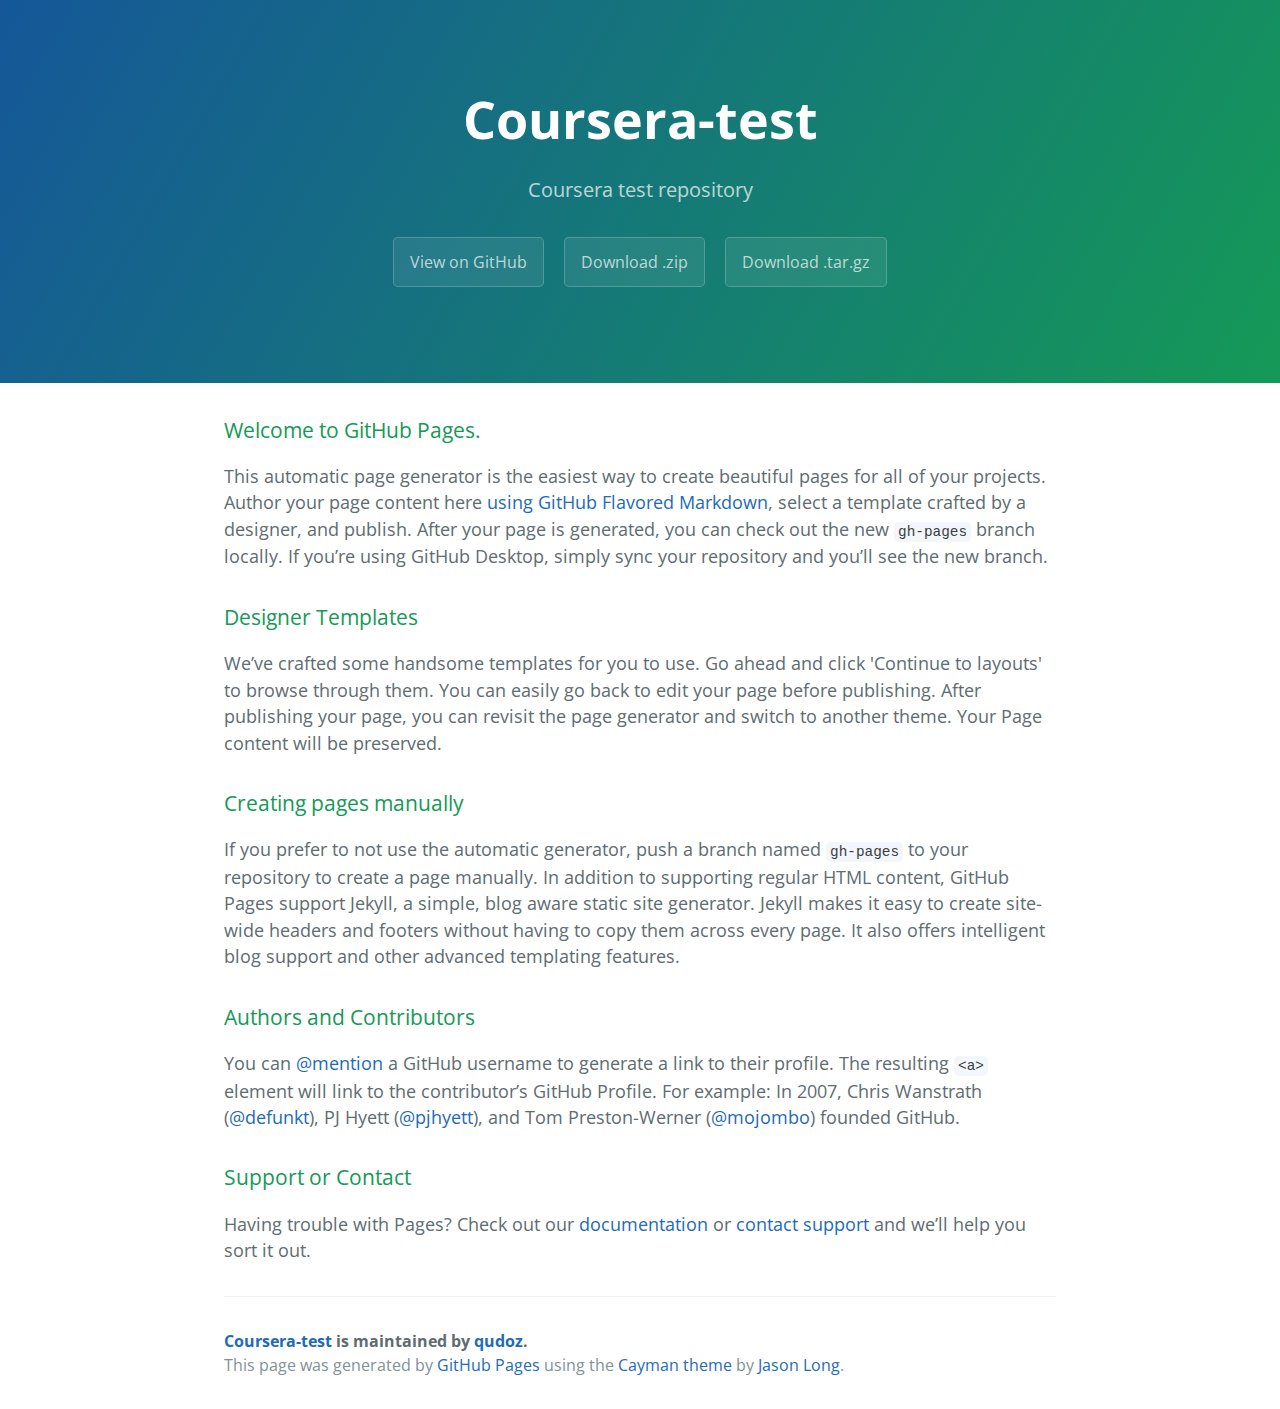
<file: index.html>
<!DOCTYPE html>
<html lang="en-us">
  <head>
    <meta charset="UTF-8">
    <title>Coursera-test by qudoz</title>
    <meta name="viewport" content="width=device-width, initial-scale=1">
    <link rel="stylesheet" type="text/css" href="stylesheets/normalize.css" media="screen">
    <link href='https://fonts.googleapis.com/css?family=Open+Sans:400,700' rel='stylesheet' type='text/css'>
    <link rel="stylesheet" type="text/css" href="stylesheets/stylesheet.css" media="screen">
    <link rel="stylesheet" type="text/css" href="stylesheets/github-light.css" media="screen">
  </head>
  <body>
    <section class="page-header">
      <h1 class="project-name">Coursera-test</h1>
      <h2 class="project-tagline">Coursera test repository</h2>
      <a href="https://github.com/qudoz/coursera-test" class="btn">View on GitHub</a>
      <a href="https://github.com/qudoz/coursera-test/zipball/master" class="btn">Download .zip</a>
      <a href="https://github.com/qudoz/coursera-test/tarball/master" class="btn">Download .tar.gz</a>
    </section>

    <section class="main-content">
      <h3>
<a id="welcome-to-github-pages" class="anchor" href="#welcome-to-github-pages" aria-hidden="true"><span aria-hidden="true" class="octicon octicon-link"></span></a>Welcome to GitHub Pages.</h3>

<p>This automatic page generator is the easiest way to create beautiful pages for all of your projects. Author your page content here <a href="https://guides.github.com/features/mastering-markdown/">using GitHub Flavored Markdown</a>, select a template crafted by a designer, and publish. After your page is generated, you can check out the new <code>gh-pages</code> branch locally. If you’re using GitHub Desktop, simply sync your repository and you’ll see the new branch.</p>

<h3>
<a id="designer-templates" class="anchor" href="#designer-templates" aria-hidden="true"><span aria-hidden="true" class="octicon octicon-link"></span></a>Designer Templates</h3>

<p>We’ve crafted some handsome templates for you to use. Go ahead and click 'Continue to layouts' to browse through them. You can easily go back to edit your page before publishing. After publishing your page, you can revisit the page generator and switch to another theme. Your Page content will be preserved.</p>

<h3>
<a id="creating-pages-manually" class="anchor" href="#creating-pages-manually" aria-hidden="true"><span aria-hidden="true" class="octicon octicon-link"></span></a>Creating pages manually</h3>

<p>If you prefer to not use the automatic generator, push a branch named <code>gh-pages</code> to your repository to create a page manually. In addition to supporting regular HTML content, GitHub Pages support Jekyll, a simple, blog aware static site generator. Jekyll makes it easy to create site-wide headers and footers without having to copy them across every page. It also offers intelligent blog support and other advanced templating features.</p>

<h3>
<a id="authors-and-contributors" class="anchor" href="#authors-and-contributors" aria-hidden="true"><span aria-hidden="true" class="octicon octicon-link"></span></a>Authors and Contributors</h3>

<p>You can <a href="https://help.github.com/articles/basic-writing-and-formatting-syntax/#mentioning-users-and-teams" class="user-mention">@mention</a> a GitHub username to generate a link to their profile. The resulting <code>&lt;a&gt;</code> element will link to the contributor’s GitHub Profile. For example: In 2007, Chris Wanstrath (<a href="https://github.com/defunkt" class="user-mention">@defunkt</a>), PJ Hyett (<a href="https://github.com/pjhyett" class="user-mention">@pjhyett</a>), and Tom Preston-Werner (<a href="https://github.com/mojombo" class="user-mention">@mojombo</a>) founded GitHub.</p>

<h3>
<a id="support-or-contact" class="anchor" href="#support-or-contact" aria-hidden="true"><span aria-hidden="true" class="octicon octicon-link"></span></a>Support or Contact</h3>

<p>Having trouble with Pages? Check out our <a href="https://help.github.com/pages">documentation</a> or <a href="https://github.com/contact">contact support</a> and we’ll help you sort it out.</p>

      <footer class="site-footer">
        <span class="site-footer-owner"><a href="https://github.com/qudoz/coursera-test">Coursera-test</a> is maintained by <a href="https://github.com/qudoz">qudoz</a>.</span>

        <span class="site-footer-credits">This page was generated by <a href="https://pages.github.com">GitHub Pages</a> using the <a href="https://github.com/jasonlong/cayman-theme">Cayman theme</a> by <a href="https://twitter.com/jasonlong">Jason Long</a>.</span>
      </footer>

    </section>

  
  </body>
</html>
</file>
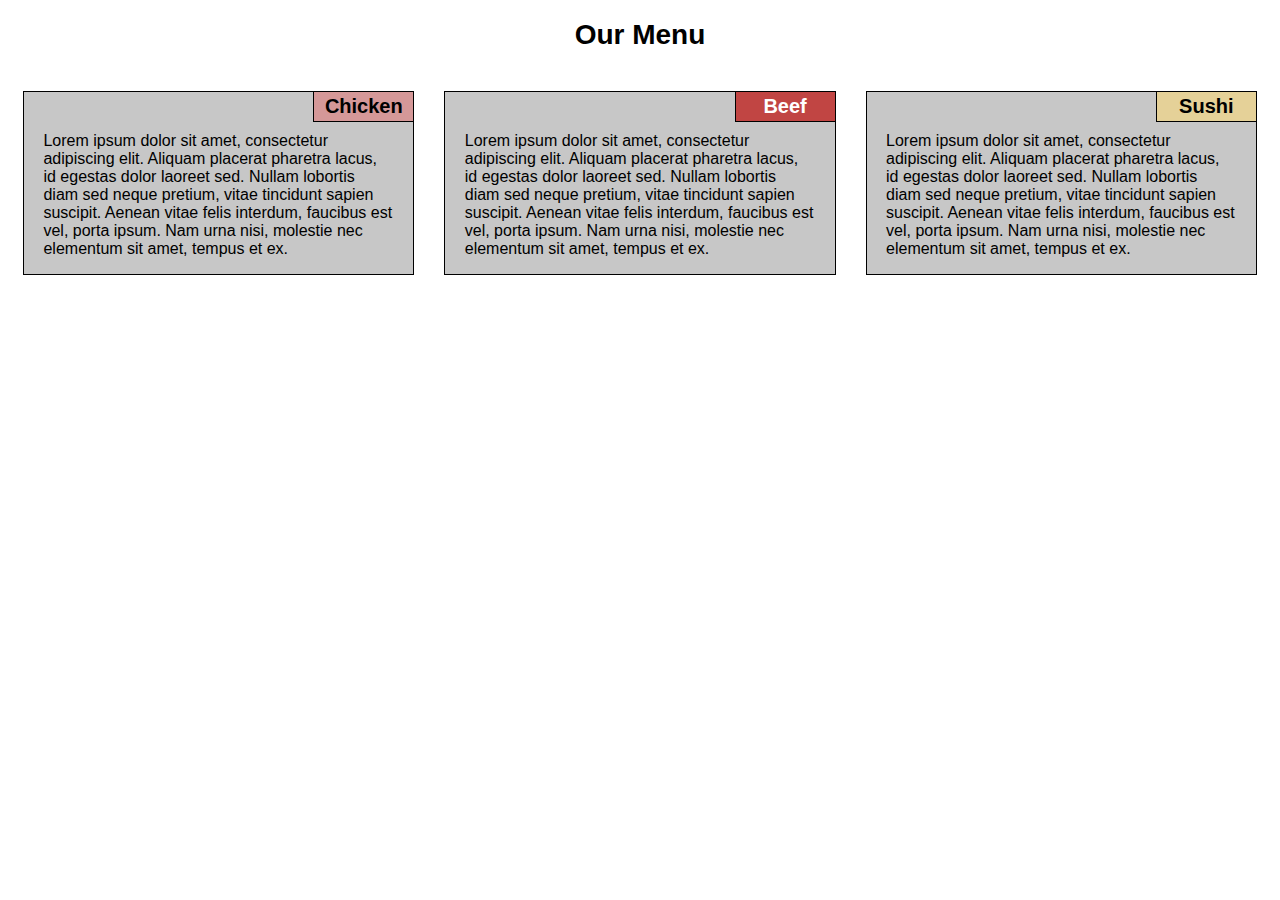
<file: Module2-solution/index.html>
<!DOCTYPE html>
<html>
<head>
<meta charset="utf-8">
<meta name="viewport" content="width=device-width, initial-scale=1">
<title>Module 2 Solution</title>
<link rel="stylesheet" type="text/css" href="css/styles.css">

</head>
<body>
<h1>Our Menu</h1>

<div class="row">
  <div class="col-lg-4 col-md-6">
  <div class="container">
  	<div id="menuheadingchicken">
  		<p id="menuheadingtext">Chicken</p>
  	</div>
  		<p id="menubodytext">Lorem ipsum dolor sit amet, consectetur adipiscing elit. Aliquam placerat pharetra lacus, id egestas dolor laoreet sed. Nullam lobortis diam sed neque pretium, vitae tincidunt sapien suscipit. Aenean vitae felis interdum, faucibus est vel, porta ipsum. Nam urna nisi, molestie nec elementum sit amet, tempus et ex.</p> 
  </div>
  </div>

  <div class="col-lg-4 col-md-6">
  <div class="container">
  <div id="menuheadingbeef">
  <p id="menuheadingtextbeef">Beef</p>
  </div>
  <p id="menubodytext">Lorem ipsum dolor sit amet, consectetur adipiscing elit. Aliquam placerat pharetra lacus, id egestas dolor laoreet sed. Nullam lobortis diam sed neque pretium, vitae tincidunt sapien suscipit. Aenean vitae felis interdum, faucibus est vel, porta ipsum. Nam urna nisi, molestie nec elementum sit amet, tempus et ex.</p> </div></div>
  <div class="col-lg-4 col-md-12">
  <div class="container">
  <div id="menuheadingsushi">
  <p id="menuheadingtext">Sushi</p></div><p id="menubodytext">Lorem ipsum dolor sit amet, consectetur adipiscing elit. Aliquam placerat pharetra lacus, id egestas dolor laoreet sed. Nullam lobortis diam sed neque pretium, vitae tincidunt sapien suscipit. Aenean vitae felis interdum, faucibus est vel, porta ipsum. Nam urna nisi, molestie nec elementum sit amet, tempus et ex.</p> </div></div>
</div>

</body>
</html>
</file>
<file: stylesheets/stylesheet.css>
* {
  box-sizing: border-box; }

body {
  padding: 0;
  margin: 0;
  font-family: "Open Sans", "Helvetica Neue", Helvetica, Arial, sans-serif;
  font-size: 16px;
  line-height: 1.5;
  color: #606c71; }

a {
  color: #1e6bb8;
  text-decoration: none; }
  a:hover {
    text-decoration: underline; }

.btn {
  display: inline-block;
  margin-bottom: 1rem;
  color: rgba(255, 255, 255, 0.7);
  background-color: rgba(255, 255, 255, 0.08);
  border-color: rgba(255, 255, 255, 0.2);
  border-style: solid;
  border-width: 1px;
  border-radius: 0.3rem;
  transition: color 0.2s, background-color 0.2s, border-color 0.2s; }
  .btn + .btn {
    margin-left: 1rem; }

.btn:hover {
  color: rgba(255, 255, 255, 0.8);
  text-decoration: none;
  background-color: rgba(255, 255, 255, 0.2);
  border-color: rgba(255, 255, 255, 0.3); }

@media screen and (min-width: 64em) {
  .btn {
    padding: 0.75rem 1rem; } }

@media screen and (min-width: 42em) and (max-width: 64em) {
  .btn {
    padding: 0.6rem 0.9rem;
    font-size: 0.9rem; } }

@media screen and (max-width: 42em) {
  .btn {
    display: block;
    width: 100%;
    padding: 0.75rem;
    font-size: 0.9rem; }
    .btn + .btn {
      margin-top: 1rem;
      margin-left: 0; } }

.page-header {
  color: #fff;
  text-align: center;
  background-color: #159957;
  background-image: linear-gradient(120deg, #155799, #159957); }

@media screen and (min-width: 64em) {
  .page-header {
    padding: 5rem 6rem; } }

@media screen and (min-width: 42em) and (max-width: 64em) {
  .page-header {
    padding: 3rem 4rem; } }

@media screen and (max-width: 42em) {
  .page-header {
    padding: 2rem 1rem; } }

.project-name {
  margin-top: 0;
  margin-bottom: 0.1rem; }

@media screen and (min-width: 64em) {
  .project-name {
    font-size: 3.25rem; } }

@media screen and (min-width: 42em) and (max-width: 64em) {
  .project-name {
    font-size: 2.25rem; } }

@media screen and (max-width: 42em) {
  .project-name {
    font-size: 1.75rem; } }

.project-tagline {
  margin-bottom: 2rem;
  font-weight: normal;
  opacity: 0.7; }

@media screen and (min-width: 64em) {
  .project-tagline {
    font-size: 1.25rem; } }

@media screen and (min-width: 42em) and (max-width: 64em) {
  .project-tagline {
    font-size: 1.15rem; } }

@media screen and (max-width: 42em) {
  .project-tagline {
    font-size: 1rem; } }

.main-content :first-child {
  margin-top: 0; }
.main-content img {
  max-width: 100%; }
.main-content h1, .main-content h2, .main-content h3, .main-content h4, .main-content h5, .main-content h6 {
  margin-top: 2rem;
  margin-bottom: 1rem;
  font-weight: normal;
  color: #159957; }
.main-content p {
  margin-bottom: 1em; }
.main-content code {
  padding: 2px 4px;
  font-family: Consolas, "Liberation Mono", Menlo, Courier, monospace;
  font-size: 0.9rem;
  color: #383e41;
  background-color: #f3f6fa;
  border-radius: 0.3rem; }
.main-content pre {
  padding: 0.8rem;
  margin-top: 0;
  margin-bottom: 1rem;
  font: 1rem Consolas, "Liberation Mono", Menlo, Courier, monospace;
  color: #567482;
  word-wrap: normal;
  background-color: #f3f6fa;
  border: solid 1px #dce6f0;
  border-radius: 0.3rem; }
  .main-content pre > code {
    padding: 0;
    margin: 0;
    font-size: 0.9rem;
    color: #567482;
    word-break: normal;
    white-space: pre;
    background: transparent;
    border: 0; }
.main-content .highlight {
  margin-bottom: 1rem; }
  .main-content .highlight pre {
    margin-bottom: 0;
    word-break: normal; }
.main-content .highlight pre, .main-content pre {
  padding: 0.8rem;
  overflow: auto;
  font-size: 0.9rem;
  line-height: 1.45;
  border-radius: 0.3rem; }
.main-content pre code, .main-content pre tt {
  display: inline;
  max-width: initial;
  padding: 0;
  margin: 0;
  overflow: initial;
  line-height: inherit;
  word-wrap: normal;
  background-color: transparent;
  border: 0; }
  .main-content pre code:before, .main-content pre code:after, .main-content pre tt:before, .main-content pre tt:after {
    content: normal; }
.main-content ul, .main-content ol {
  margin-top: 0; }
.main-content blockquote {
  padding: 0 1rem;
  margin-left: 0;
  color: #819198;
  border-left: 0.3rem solid #dce6f0; }
  .main-content blockquote > :first-child {
    margin-top: 0; }
  .main-content blockquote > :last-child {
    margin-bottom: 0; }
.main-content table {
  display: block;
  width: 100%;
  overflow: auto;
  word-break: normal;
  word-break: keep-all; }
  .main-content table th {
    font-weight: bold; }
  .main-content table th, .main-content table td {
    padding: 0.5rem 1rem;
    border: 1px solid #e9ebec; }
.main-content dl {
  padding: 0; }
  .main-content dl dt {
    padding: 0;
    margin-top: 1rem;
    font-size: 1rem;
    font-weight: bold; }
  .main-content dl dd {
    padding: 0;
    margin-bottom: 1rem; }
.main-content hr {
  height: 2px;
  padding: 0;
  margin: 1rem 0;
  background-color: #eff0f1;
  border: 0; }

@media screen and (min-width: 64em) {
  .main-content {
    max-width: 64rem;
    padding: 2rem 6rem;
    margin: 0 auto;
    font-size: 1.1rem; } }

@media screen and (min-width: 42em) and (max-width: 64em) {
  .main-content {
    padding: 2rem 4rem;
    font-size: 1.1rem; } }

@media screen and (max-width: 42em) {
  .main-content {
    padding: 2rem 1rem;
    font-size: 1rem; } }

.site-footer {
  padding-top: 2rem;
  margin-top: 2rem;
  border-top: solid 1px #eff0f1; }

.site-footer-owner {
  display: block;
  font-weight: bold; }

.site-footer-credits {
  color: #819198; }

@media screen and (min-width: 64em) {
  .site-footer {
    font-size: 1rem; } }

@media screen and (min-width: 42em) and (max-width: 64em) {
  .site-footer {
    font-size: 1rem; } }

@media screen and (max-width: 42em) {
  .site-footer {
    font-size: 0.9rem; } }
</file>
<file: stylesheets/github-light.css>
/*
   Copyright 2014 GitHub Inc.

   Licensed under the Apache License, Version 2.0 (the "License");
   you may not use this file except in compliance with the License.
   You may obtain a copy of the License at

       http://www.apache.org/licenses/LICENSE-2.0

   Unless required by applicable law or agreed to in writing, software
   distributed under the License is distributed on an "AS IS" BASIS,
   WITHOUT WARRANTIES OR CONDITIONS OF ANY KIND, either express or implied.
   See the License for the specific language governing permissions and
   limitations under the License.

*/

.pl-c /* comment */ {
  color: #969896;
}

.pl-c1      /* constant, markup.raw, meta.diff.header, meta.module-reference, meta.property-name, support, support.constant, support.variable, variable.other.constant */,
.pl-s .pl-v /* string variable */ {
  color: #0086b3;
}

.pl-e  /* entity */,
.pl-en /* entity.name */ {
  color: #795da3;
}

.pl-s .pl-s1 /* string source */,
.pl-smi      /* storage.modifier.import, storage.modifier.package, storage.type.java, variable.other, variable.parameter.function */ {
  color: #333;
}

.pl-ent /* entity.name.tag */ {
  color: #63a35c;
}

.pl-k /* keyword, storage, storage.type */ {
  color: #a71d5d;
}

.pl-pds              /* punctuation.definition.string, string.regexp.character-class */,
.pl-s                /* string */,
.pl-s .pl-pse .pl-s1 /* string punctuation.section.embedded source */,
.pl-sr               /* string.regexp */,
.pl-sr .pl-cce       /* string.regexp constant.character.escape */,
.pl-sr .pl-sra       /* string.regexp string.regexp.arbitrary-repitition */,
.pl-sr .pl-sre       /* string.regexp source.ruby.embedded */ {
  color: #183691;
}

.pl-v /* variable */ {
  color: #ed6a43;
}

.pl-id /* invalid.deprecated */ {
  color: #b52a1d;
}

.pl-ii /* invalid.illegal */ {
  background-color: #b52a1d;
  color: #f8f8f8;
}

.pl-sr .pl-cce /* string.regexp constant.character.escape */ {
  color: #63a35c;
  font-weight: bold;
}

.pl-ml /* markup.list */ {
  color: #693a17;
}

.pl-mh        /* markup.heading */,
.pl-mh .pl-en /* markup.heading entity.name */,
.pl-ms        /* meta.separator */ {
  color: #1d3e81;
  font-weight: bold;
}

.pl-mq /* markup.quote */ {
  color: #008080;
}

.pl-mi /* markup.italic */ {
  color: #333;
  font-style: italic;
}

.pl-mb /* markup.bold */ {
  color: #333;
  font-weight: bold;
}

.pl-md /* markup.deleted, meta.diff.header.from-file */ {
  background-color: #ffecec;
  color: #bd2c00;
}

.pl-mi1 /* markup.inserted, meta.diff.header.to-file */ {
  background-color: #eaffea;
  color: #55a532;
}

.pl-mdr /* meta.diff.range */ {
  color: #795da3;
  font-weight: bold;
}

.pl-mo /* meta.output */ {
  color: #1d3e81;
}
</file>
<file: Module2-solution/css/styles.css>
/********** Base styles **********/
* {
  box-sizing: border-box;
}
h1 {
  margin-bottom: 40px;
  font-family: Helvetica;
  text-align: center;
  font-size: 1.75em
}
p {
  width: 90%;
  margin-right: auto;
  margin-left: auto;
  font-family: Helvetica;
  /*color: black;*/
}

#menuheadingchicken {
	float: right;
	border: 1px solid black;
    background-color: #d59898;
    width: 100px;
    height: 30px;
    right:0px;
    padding-top: 3px;
    margin-top: 0px;
    text-align:center;
    border-right-width: 0px;
    border-top-width: 0px;
}

#menuheadingbeef {
	float: right;
	border: 1px solid black;
    background-color: #c14543;
    width: 100px;
    height: 30px;
    right:0px;
    padding-top: 3px;
    margin-top: 0px;
    text-align:center;
    border-right-width: 0px;
    border-top-width: 0px;
}

#menuheadingsushi {
	float: right;
	border: 1px solid black;
    background-color: #e5d198;
    width: 100px;
    height: 30px;
    right:0px;
    padding-top: 3px;
    margin-top: 0px;
    text-align:center;
    border-right-width: 0px;
    border-top-width: 0px;
}

#menuheadingtext {
	margin-top: 0px;
    text-align:center;
    font-weight: bold;
    font-size: 1.25em;
}

#menuheadingtextbeef {
	color: white;
	margin-top: 0px;
    text-align:center;
    font-weight: bold;
    font-size: 1.25em;
}

#menubodytext {
	clear: both;
	padding-top: 10px;
}

.container {
  background-color: #c7c7c7;    
  border: 1px solid black;    
  position: relative;        
  margin-right: 15px;    
  margin-left: 15px;    
  margin-bottom: 15px;    
}
/* Simple Responsive Framework. */
.row {
  width: 100%;
}
/********** Large devices only **********/
@media (min-width: 992px) {
  .col-lg-1, .col-lg-2, .col-lg-3, .col-lg-4, .col-lg-5, .col-lg-6, .col-lg-7, .col-lg-8, .col-lg-9, .col-lg-10, .col-lg-11, .col-lg-12 {
    float: left;
  }
  .col-lg-1 {
    width: 8.33%;
  }
  .col-lg-2 {
    width: 16.66%;
  }
  .col-lg-3 {
    width: 25%;
  }
  .col-lg-4 {
    width: 33.33%;
  }
  .col-lg-5 {
    width: 41.66%;
  }
  .col-lg-6 {
    width: 50%;
  }
  .col-lg-7 {
    width: 58.33%;
  }
  .col-lg-8 {
    width: 66.66%;
  }
  .col-lg-9 {
    width: 74.99%;
  }
  .col-lg-10 {
    width: 83.33%;
  }
  .col-lg-11 {
    width: 91.66%;
  }
  .col-lg-12 {
    width: 100%;
  }
}
/********** Medium devices only **********/
@media (min-width: 768px) and (max-width: 991px) {
  .col-md-1, .col-md-2, .col-md-3, .col-md-4, .col-md-5, .col-md-6, .col-md-7, .col-md-8, .col-md-9, .col-md-10, .col-md-11, .col-md-12 {
    float: left;
  }
  .col-md-1 {
    width: 8.33%;
  }
  .col-md-2 {
    width: 16.66%;
  }
  .col-md-3 {
    width: 25%;
  }
  .col-md-4 {
    width: 33.33%;
  }
  .col-md-5 {
    width: 41.66%;
  }
  .col-md-6 {
    width: 50%;
  }
  .col-md-7 {
    width: 58.33%;
  }
  .col-md-8 {
    width: 66.66%;
  }
  .col-md-9 {
    width: 74.99%;
  }
  .col-md-10 {
    width: 83.33%;
  }
  .col-md-11 {
    width: 91.66%;
  }
  .col-md-12 {
    width: 100%;
  }
}
</file>
